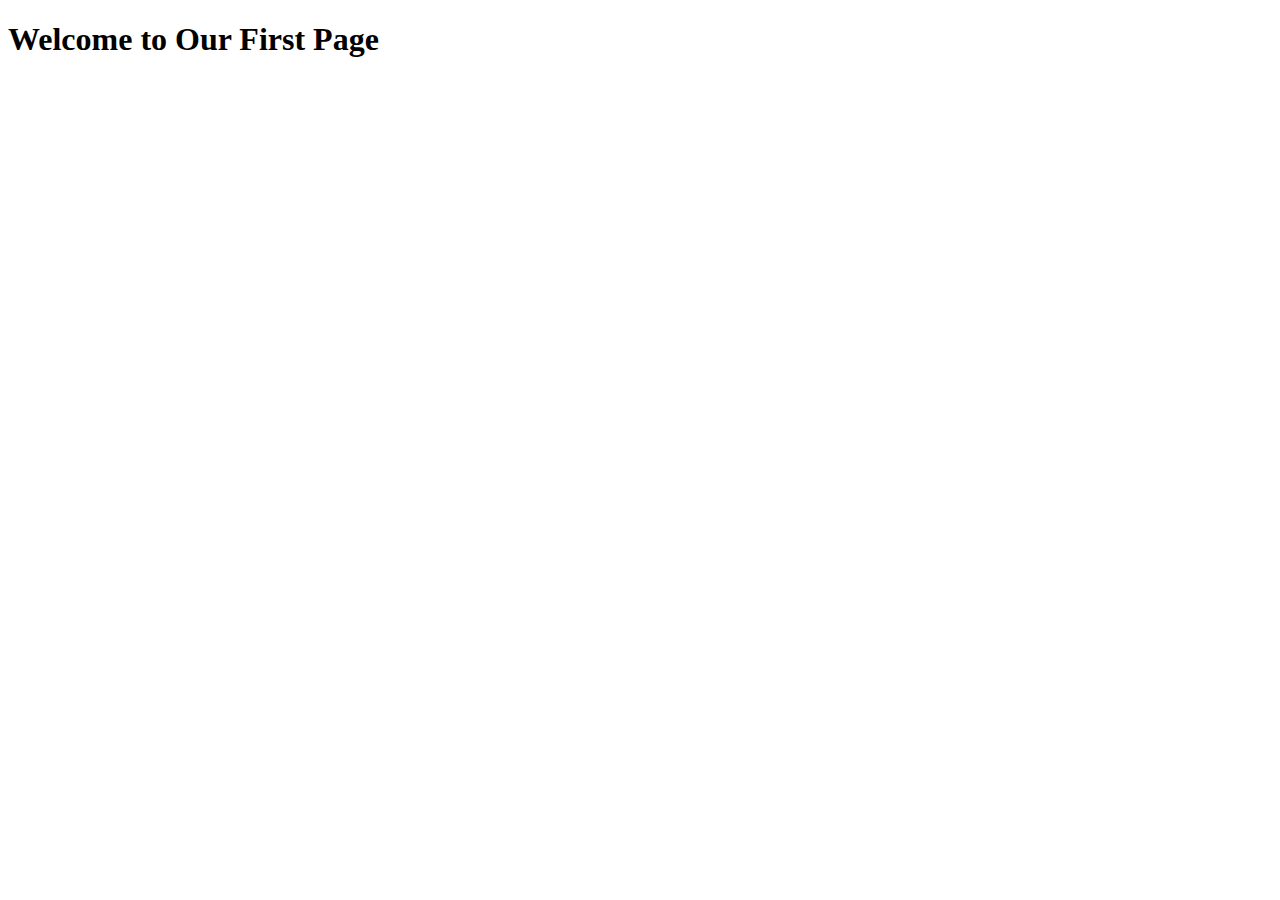
<file: index.html>
<!DOCTYPE html>
<html lang="en">
<head>
    <meta charset="UTF-8">
    <meta name="viewport" content="width=device-width, initial-scale=1.0">
    <title>Our First Page</title>
</head>
<body>
    <h1>Welcome to Our First Page</h1>
</body>
</html>
</file>
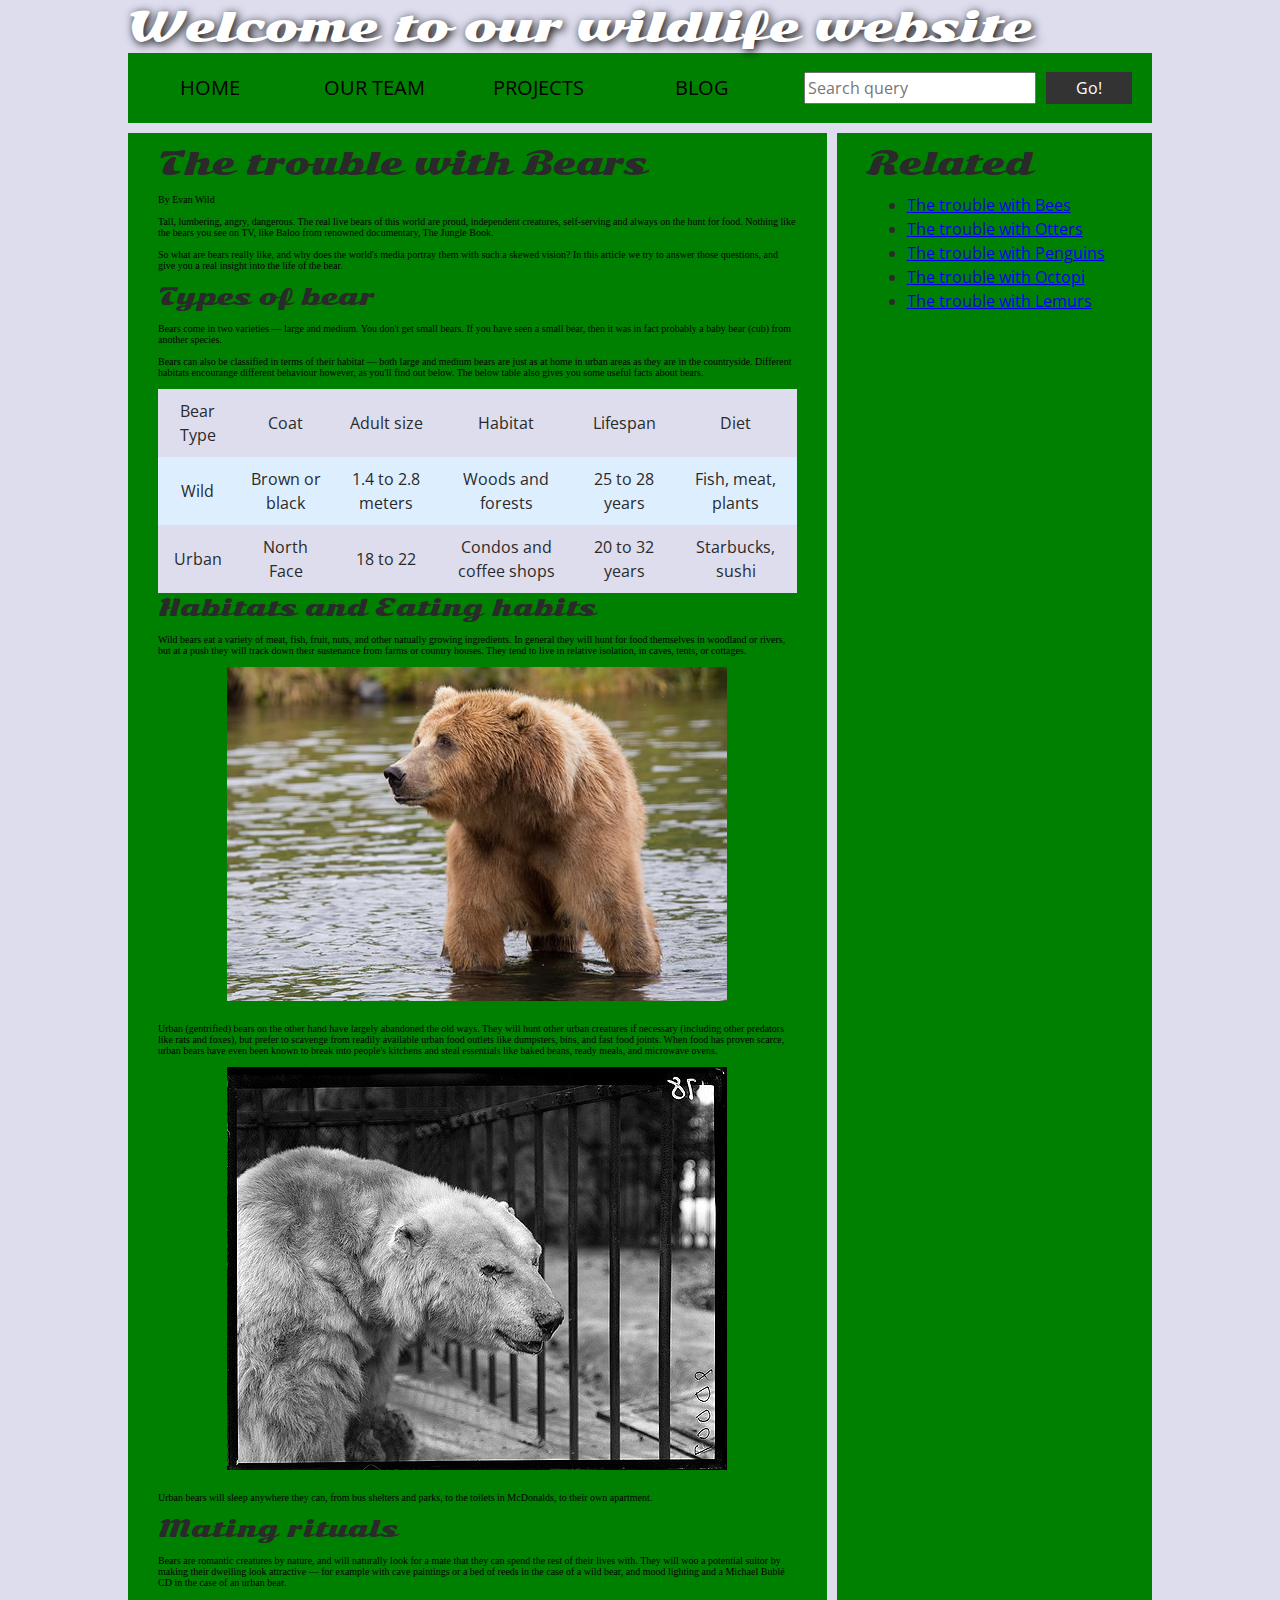
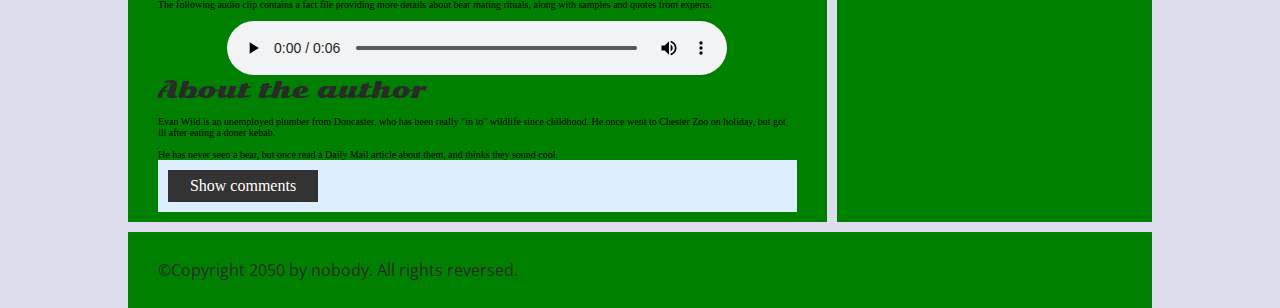
<file: Assignment-5/index.html>
<!DOCTYPE html>
<html>
  <head>
    <meta charset="utf-8">

    <title>Accessibility assessment</title>
    <link href="https://fonts.googleapis.com/css?family=Open+Sans+Condensed:300|Sonsie+One" rel="stylesheet" type="text/css">
    <link rel="stylesheet" href="style.css">

    <!-- the below three lines are a fix to get HTML5 semantic elements working in old versions of Internet Explorer-->
    <!--[if lt IE 9]>
      <script src="http://html5shiv.googlecode.com/svn/trunk/html5.js"></script>
    <![endif]-->
  </head>

  <body>
    <div class="header">
      <font size="7">Welcome to our wildlife website</font>
    </div>

    <div class="nav">
      <ul>
        <li><a href="#">Home</a></li>
        <li><a href="#">Our team</a></li>
        <li><a href="#">Projects</a></li>
        <li><a href="#">Blog</a></li>
      </ul>

      <form class="search">
        <input type="search" name="q" placeholder="Search query">
        <input type="submit" value="Go!">
      </form>
    </div>

    <main>
      <article>
        <font size="6">The trouble with Bears</font>
        <br><br>
        By Evan Wild
        <br><br>
        Tall, lumbering, angry, dangerous. The real live bears of this world are proud, independent creatures, self-serving and always on the hunt for food. Nothing like the bears you see on TV, like Baloo from renowned documentary, The Jungle Book.
        <br><br>
        So what are bears really like, and why does the world's media portray them with such a skewed vision? In this article we try to answer those questions, and give you a real insight into the life of the bear.
        <br><br>
        <font size="5">Types of bear</font>
        <br><br>
        Bears come in two varieties — large and medium. You don't get small bears. If you have seen a small bear, then it was in fact probably a baby bear (cub) from another species.
        <br><br>
        Bears can also be classified in terms of their habitat — both large and medium bears are just as at home in urban areas as they are in the countryside. Different habitats encourange different behaviour however, as you'll find out below. The below table also gives you some useful facts about bears.
        <br><br>
        <table>
          <thead>
            <tr>
              <td>Bear Type</td>
              <td>Coat</td>
              <td>Adult size</td>
              <td>Habitat</td>
              <td>Lifespan</td>
              <td>Diet</td>
            </tr>
          </thead>
          <tbody>
            <tr>
              <td>Wild</td>
              <td>Brown or black</td>
              <td>1.4 to 2.8 meters</td>
              <td>Woods and forests</td>
              <td>25 to 28 years</td>
              <td>Fish, meat, plants</td>
            </tr>
            <tr>
              <td>Urban</td>
              <td>North Face</td>
              <td>18 to 22</td>
              <td>Condos and coffee shops</td>
              <td>20 to 32 years</td>
              <td>Starbucks, sushi</td>
            </tr>
          </tbody>
        </table>

        <font size="5">Habitats and Eating habits</font>
        <br><br>
        Wild bears eat a variety of meat, fish, fruit, nuts, and other natually growing ingredients. In general they will hunt for food themselves in woodland or rivers, but at a push they will track down their sustenance from farms or country houses. They tend to live in relative isolation, in caves, tents, or cottages.
        <br><br>
        <img src="media/wild-bear.jpg">
        <br><br>
        Urban (gentrified) bears on the other hand have largely abandoned the old ways. They will hunt other urban creatures if necessary (including other predators like rats and foxes), but prefer to scavenge from readily available urban food outlets like dumpsters, bins, and fast food joints. When food has proven scarce, urban bears have even been known to break into people's kitchens and steal essentials like baked beans, ready meals, and microwave ovens.
        <br><br>
        <img src="media/urban-bear.jpg">
        <br><br>
        Urban bears will sleep anywhere they can, from bus shelters and parks, to the toilets in McDonalds, to their own apartment.
        <br><br>
        <font size="5">Mating rituals</font>
        <br><br>
        Bears are romantic creatures by nature, and will naturally look for a mate that they can spend the rest of their lives with. They will woo a potential suitor by making their dwelling look attractive — for example with cave paintings or a bed of reeds in the case of a wild bear, and mood lighting and a Michael Bublé CD in the case of an urban bear.
        <br><br>
        The following audio clip contains a fact file providing more details about bear mating rituals, along with samples and quotes from experts.
        <br><br>
        <audio controls>
          <source src="media/bear.mp3" type="audio/mp3">
          <source src="media/bear.ogg" type="audio/ogg">
          <p>It looks like your browser doesn't support HTML5 audio players.</p>
        </audio>

        <aside>

          <font size="5">About the author</font>
        <br><br>
          Evan Wild is an unemployed plumber from Doncaster, who has been really "in to" wildlife since childhood. He once went to Chester Zoo on holiday, but got ill after eating a doner kebab.
        <br><br>
          He has never seen a bear, but once read a Daily Mail article about them, and thinks they sound cool.

        </aside>
        <section class="comments">
          <div class="show-hide">Show comments</div>

          <div class="comment-wrapper">

            <font size="6">Add comment</font>

            <form class="comment-form">
              <div class="flex-pair">
                Your name:
                <input type="text" name="name" id="name" placeholder="Enter your name">
              </div>
              <div class="flex-pair">
                Your comment:
                <input type="text" name="comment" id="comment" placeholder="Enter your comment">
              </div>
              <div>
                <input type="submit" value="Submit comment">
              </div>
            </form>

            <font size="6">Comments</font>

            <ul class="comment-container">

              <li>

                <p>Bob Fossil</p>

                <p>Oh I am so glad you taught me all about the big brown angry guys in the woods. With their sniffing little noses and their bad attitudes, they can sure be a menace — I was thinking of putting them all in a truck and driving them outta here. I run a zoo, you know.</p>

              </li>

            </ul>

          </div>
        </section>
      </article>

      <div class="secondary">
        <font size="6">Related</font>

        <ul>
          <li><a href="#">The trouble with Bees</a></li>
          <li><a href="#">The trouble with Otters</a></li>
          <li><a href="#">The trouble with Penguins</a></li>
          <li><a href="#">The trouble with Octopi</a></li>
          <li><a href="#">The trouble with Lemurs</a></li>
        </ul>
      </div>
    </main>

    <footer>
      <p>©Copyright 2050 by nobody. All rights reversed.</p>
    </footer>

    <script src="main.js"></script>

  </body>
</html>
</file>
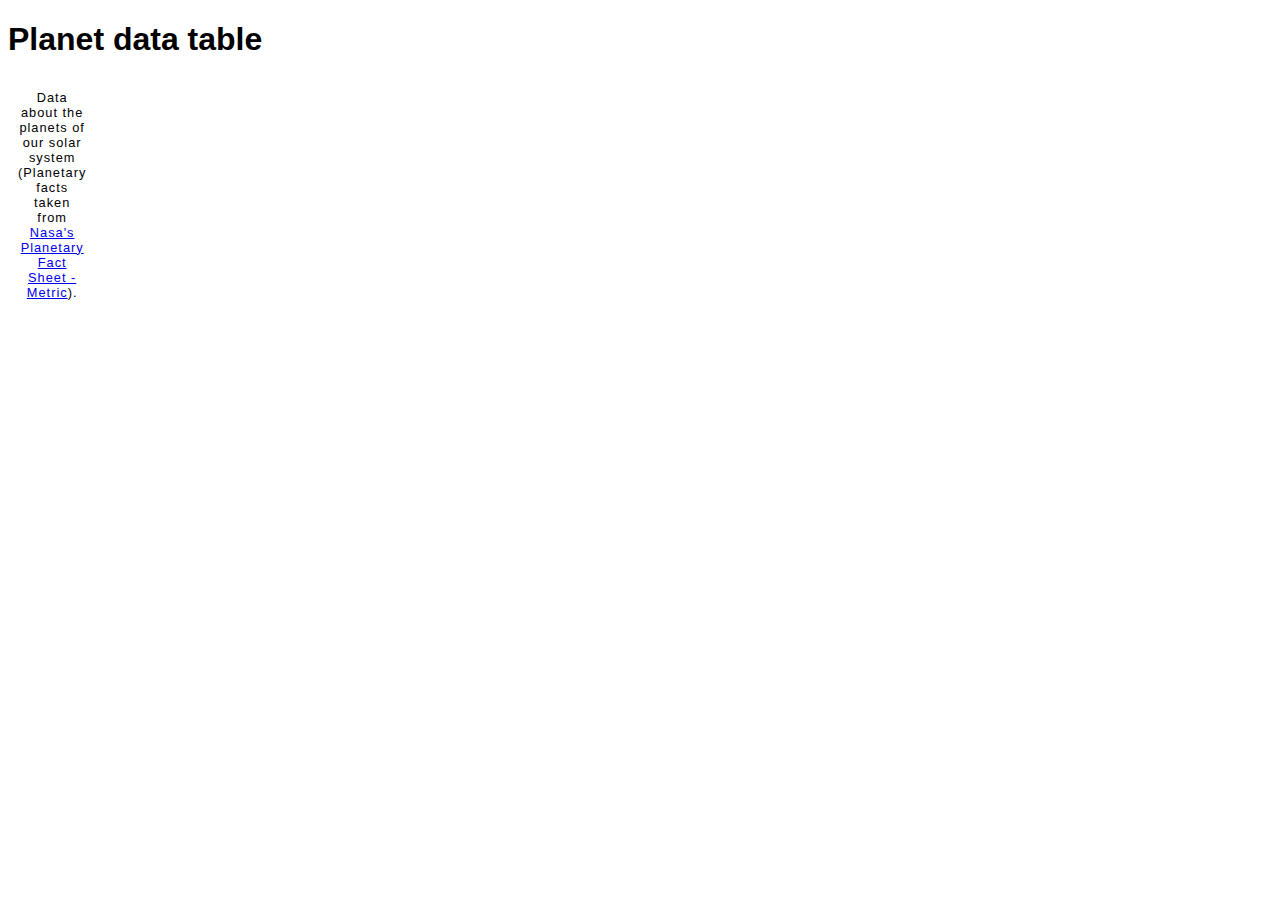
<file: planet-data-table/index.html>
<!doctype html>
<html lang="en-US">
  <head>
    <meta charset="utf-8" />
    <meta name="viewport" content="width=device-width" />
    <title>Planet data table</title>
    <link href="style.css" rel="stylesheet" type="text/css" />
  </head>
  <body>
    <h1>Planet data table</h1>
  </body>

  <table>
  <caption>
    Data about the planets of our solar system (Planetary facts taken from 
    <a href="http://nssdc.gsfc.nasa.gov/planetary/factsheet/">
      Nasa's Planetary Fact Sheet - Metric</a
      >).
    
    <colgroup>
  
  </caption>

  
    

  </table>
</html>
</file>
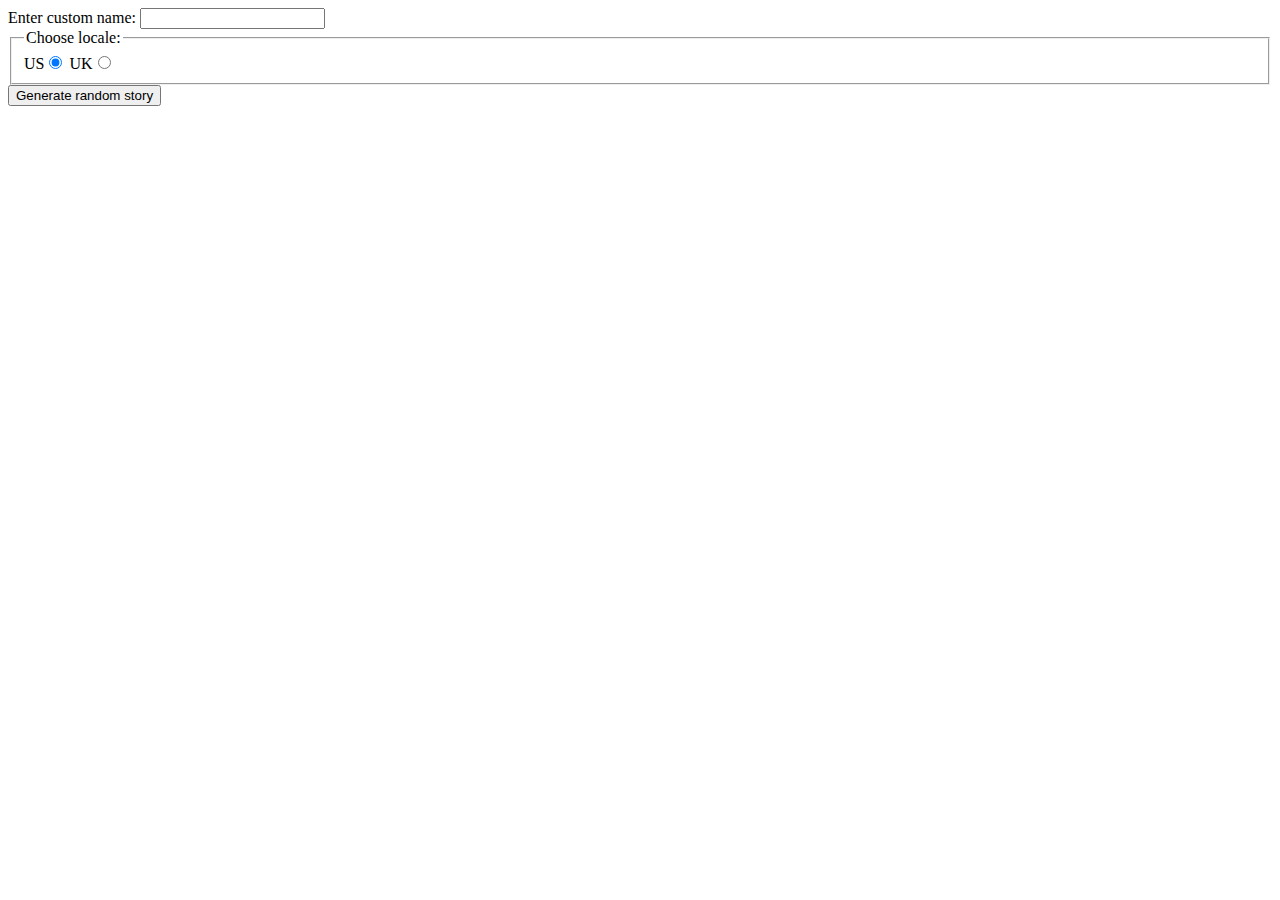
<file: assignment-4/part1/index.html>
<!-- 
Name: javier falcon 
File: index.html 
Date: 13 April 2026 
html code to a silly story generator --> 

<!DOCTYPE html> 
<html lang="en"> 
<head> 
    <meta charset="utf-8">
</head>
<body>
    <div>
    <label for="custom-name">Enter custom name:</label>
    <input id="custom-name" type="text" placeholder="" />
    </div>
    <fieldset>
    <legend>Choose locale:</legend>
    <label for="us">US</label
    ><input id="us" type="radio" name="uk-us" value="us" checked />
    <label for="uk">UK</label
    ><input id="uk" type="radio" name="uk-us" value="uk" />
    </fieldset>
    <div>
    <button class="generate">Generate random story</button>
    </div>
    <!-- Thanks a lot to Willy Aguirre for his help with the code for this assessment -->
    <p class="story"></p>

    <script src="script.js"></script>
</body>
</file>
<file: Assignment-5/style.css>
/* || General setup */

html, body {
  margin: 0;
  padding: 0;
}

html {
  font-size: 10px;
  background-color: #dde;
}

body {
  width: 80%;
  min-width: 1024px;
  margin: 0 auto;
}

/* || typography */

font[size="7"], font[size="6"], font[size="5"] {
  font-family: 'Sonsie One', cursive;
  color: #2a2a2a;
}

p, input, li, table, label {
  font-family: 'Open Sans Condensed', sans-serif;
  color: #2a2a2a;
}

font[size="7"] {
  font-size: 4rem;
  text-align: center;
  color: white;
  text-shadow: 2px 2px 10px black;
}

font[size="6"] {
  font-size: 3rem;
  text-align: center;
}

font[size="5"] {
  font-size: 2.2rem;
}

p, li, table {
  font-size: 1.6rem;
  line-height: 1.5;
}

/* || header layout */

div[class="nav"], article, footer, .secondary {
  background-color: green;
}

article, footer, .secondary {
  padding: 10px 30px;
}

article {
  margin-right: 10px;
}

div[class="nav"] {
  height: 50px;
  background-color: ff80ff;
  display: flex;
  padding: 1% 0;
  margin-bottom: 10px;
}

div[class="nav"] ul {
  padding: 0;
  list-style-type: none;
  flex: 2;
  display: flex;
}

div[class="nav"] li {
  display: inline;
  text-align: center;
  flex: 1;
}

div[class="nav"] a {
  display: inline-block;
  font-size: 2rem;
  text-transform: uppercase;
  text-decoration: none;
  color: black;
}

div[class="nav"] .search {
  flex: 1;
  display: flex;
  align-items: center;
  height: 100%;
  padding: 0 2em;
}

.search input {
  font-size: 1.6rem;
  height: 32px;
}

.search input[type="search"] {
  flex: 3;
}

.search input[type="submit"] {
  flex: 1;
  margin-left: 1rem;
  background: #333;
  border: 0;
  color: white;
}

/* || main layout */

main {
  display: flex;
}

article {
  flex: 5;
}

.secondary {
  flex: 2;
}

footer {
  margin-top: 10px;
}

/* Table styling */

table {
  width: 100%;
  background-color: #dde;
  border-collapse: collapse;
}

th, td {
  padding: 10px;
}

td {
  text-align: center;
}

th[scope="col"] {
  border-bottom: 1px solid black;
}

tbody tr:nth-child(odd) {
  background-color: #def;
}

/* styling content images and audio */

img, audio {
  display: block;
  margin: 0 auto;
}

audio {
  width: 500px;
}

/* Comments styling */

.comments {
  background-color: #def;
  padding: 10px;
}

.show-hide {
  cursor: pointer;
}

.comments font[size="6"] {
  font-size: 2rem;
}

.comments font[size="6"]:nth-of-type(2) {
  margin-bottom: 0;
}

.comment-form {
  margin-bottom: 3rem;
}

.comment-form .flex-pair {
  display: flex;
  padding: 0 3rem 1rem;
}

.comment-form label {
  align-self: center;
  flex: 2;
  text-align: right;
}

.comment-form input {
  margin-left: 1rem;
  flex: 6;
}

.show-hide {
  text-align: center;
  width: 150px;
}

.comment-form input, .comment-form label, .show-hide {
  font-size: 1.6rem;
  line-height: 32px;
}

.comment-form input[type="submit"], .show-hide {
  background: #333;
  border: 0;
  color: white;
}

.comment-form input[type="submit"] {
  width: 30%;
  display: block;
  margin: 0 auto;
}

.comment-container {
  margin-top: 0;
}

.comment-container li {
  list-style-type: none;
  display: flex;
}

.comment-container li p:nth-child(1) {
  flex: 1;
  font-weight: bold;
}

.comment-container li p:nth-child(2) {
  flex: 5;
}
</file>
<file: planet-data-table/style.css>
html {
  font-family: sans-serif;
}

table {
  border-collapse: collapse;
  border: 2px solid rgb(200 200 200);
  letter-spacing: 1px;
  font-size: 0.8rem;
}

td,
th {
  border: 1px solid rgb(190 190 190);
  padding: 10px 20px;
}

th {
  background-color: rgb(235 235 235);
}

td {
  text-align: center;
}

tr:nth-child(even) td {
  background-color: rgb(250 250 250);
}

tr:nth-child(odd) td {
  background-color: rgb(245 245 245);
}

caption {
  padding: 10px;
}

.column-border {
  border: 2px solid black;
}
</file>
